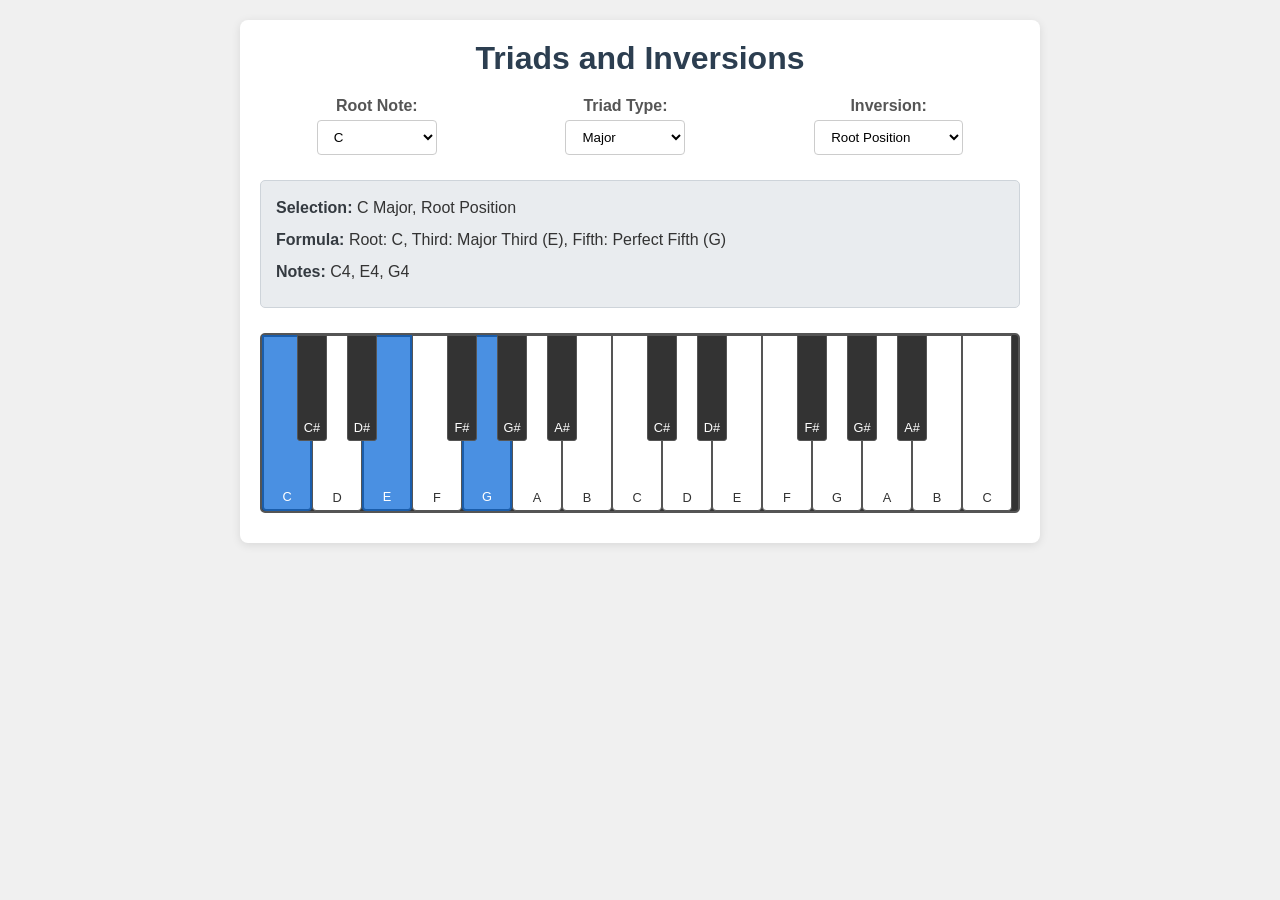
<file: index.html>
<!DOCTYPE html>
<html lang="en">
<head>
    <meta charset="UTF-8">
    <meta name="viewport" content="width=device-width, initial-scale=1.0">
    <title>Triads and Inversions</title>
    <style>
        /* Basic Reset & Body Styling */
        * {
            box-sizing: border-box;
            margin: 0;
            padding: 0;
        }

        body {
            font-family: sans-serif;
            display: flex;
            flex-direction: column;
            align-items: center;
            padding: 20px;
            background-color: #f0f0f0;
            color: #333;
        }

        /* Main Container */
        .app-container {
            background-color: #fff;
            padding: 20px;
            border-radius: 8px;
            box-shadow: 0 2px 10px rgba(0, 0, 0, 0.1);
            width: 100%;
            max-width: 800px; /* Limit max width on desktop */
            margin-bottom: 20px;
        }

        h1 {
            text-align: center;
            margin-bottom: 20px;
            color: #2c3e50;
        }

        /* Controls Section */
        .controls {
            display: flex;
            flex-wrap: wrap; /* Allow wrapping on smaller screens */
            justify-content: space-around;
            margin-bottom: 25px;
            gap: 15px; /* Spacing between control groups */
        }

        .control-group {
            display: flex;
            flex-direction: column;
            align-items: center;
        }

        .control-group label {
            margin-bottom: 5px;
            font-weight: bold;
            color: #555;
        }

        .control-group select {
            padding: 8px 12px;
            border: 1px solid #ccc;
            border-radius: 4px;
            min-width: 120px; /* Ensure decent width */
            background-color: #fff;
            cursor: pointer;
        }

        /* Info Display Section */
        .info-display {
            background-color: #e9ecef;
            padding: 15px;
            border-radius: 5px;
            margin-bottom: 25px;
            border: 1px solid #ced4da;
        }

        .info-display p {
            margin-bottom: 8px;
            line-height: 1.5;
        }

        .info-display strong {
           color: #343a40;
        }

        /* Keyboard Section */
        .keyboard-container {
            width: 100%;
            margin: 0 auto; /* Center the keyboard */
            overflow-x: auto; /* Allow horizontal scroll if needed on very small screens */
            padding-bottom: 10px; /* Space for scrollbar if it appears */
        }

        .keyboard {
            display: flex;
            position: relative;
            height: 180px; /* Adjust height as needed */
            width: max-content; /* Allow keyboard to determine its own width */
            min-width: 100%; /* Ensure it tries to fill container */
            margin: 0 auto; /* Center within container */
            border: 2px solid #555;
            border-radius: 5px;
            background-color: #333; /* Background visible between keys */
        }

        .key {
            cursor: pointer;
            border: 1px solid #555;
            transition: background-color 0.1s ease;
            display: flex;
            align-items: flex-end; /* Position note name at bottom */
            justify-content: center;
            padding-bottom: 5px;
            font-size: 0.8em;
            position: relative; /* Needed for absolute positioning of black keys */
        }

        .key.white {
            background-color: #ffffff;
            width: 50px; /* Adjust width */
            height: 100%;
            color: #333;
            border-bottom-left-radius: 4px;
            border-bottom-right-radius: 4px;
            z-index: 1; /* White keys below black keys */
        }

        .key.black {
            background-color: #333333;
            width: 30px; /* Adjust width */
            height: 60%;
            color: #ffffff;
            position: absolute;
            top: 0;
            margin-left: -15px; /* Half its width to center over white key boundary */
            z-index: 2; /* Black keys above white keys */
            border-bottom-left-radius: 3px;
            border-bottom-right-radius: 3px;
        }

        /* Specific positioning for black keys */
        .key[data-note^="C#"], .key[data-note^="Db"] { margin-left: -15px; left: 50px; }
        .key[data-note^="D#"], .key[data-note^="Eb"] { margin-left: -15px; left: 100px; }
        .key[data-note^="F#"], .key[data-note^="Gb"] { margin-left: -15px; left: 200px; }
        .key[data-note^="G#"], .key[data-note^="Ab"] { margin-left: -15px; left: 250px; }
        .key[data-note^="A#"], .key[data-note^="Bb"] { margin-left: -15px; left: 300px; }

        /* Adjust positions for subsequent octaves */
        .key[data-note^="C#5"], .key[data-note^="Db5"] { left: calc(50px + 7 * 50px); }
        .key[data-note^="D#5"], .key[data-note^="Eb5"] { left: calc(100px + 7 * 50px); }
        .key[data-note^="F#5"], .key[data-note^="Gb5"] { left: calc(200px + 7 * 50px); }
        .key[data-note^="G#5"], .key[data-note^="Ab5"] { left: calc(250px + 7 * 50px); }
        .key[data-note^="A#5"], .key[data-note^="Bb5"] { left: calc(300px + 7 * 50px); }

        .key:active, .key.pressed {
            background-color: #a0a0a0; /* Visual feedback on press */
        }
        .key.white:active, .key.white.pressed { background-color: #d0d0d0; }
        .key.black:active, .key.black.pressed { background-color: #666666; }

        .key.highlighted {
            background-color: #4a90e2; /* Highlight color for triad notes */
            color: white;
            border: 2px solid #1a5dab;
        }
        .key.black.highlighted {
             background-color: #3a7bc8;
             color: white;
             border: 1px solid #1a5dab;
        }

         /* Responsive Adjustments */
        @media (max-width: 768px) {
            .key.white { width: 40px; }
            .key.black { width: 24px; margin-left: -12px; }
            /* Adjust black key positions based on new white key width */
            .key[data-note^="C#"], .key[data-note^="Db"] { left: 40px; }
            .key[data-note^="D#"], .key[data-note^="Eb"] { left: 80px; }
            .key[data-note^="F#"], .key[data-note^="Gb"] { left: 160px; }
            .key[data-note^="G#"], .key[data-note^="Ab"] { left: 200px; }
            .key[data-note^="A#"], .key[data-note^="Bb"] { left: 240px; }
            .key[data-note^="C#5"], .key[data-note^="Db5"] { left: calc(40px + 7 * 40px); }
            .key[data-note^="D#5"], .key[data-note^="Eb5"] { left: calc(80px + 7 * 40px); }
            .key[data-note^="F#5"], .key[data-note^="Gb5"] { left: calc(160px + 7 * 40px); }
            .key[data-note^="G#5"], .key[data-note^="Ab5"] { left: calc(200px + 7 * 40px); }
            .key[data-note^="A#5"], .key[data-note^="Bb5"] { left: calc(240px + 7 * 40px); }

            .keyboard { height: 150px; }
            .key.black { height: 55%; }
            .key { font-size: 0.7em; }
        }

         @media (max-width: 500px) {
            body { padding: 10px; }
            .app-container { padding: 15px; }
            h1 { font-size: 1.5em; }
            .controls { flex-direction: column; align-items: stretch; gap: 10px; }
            .control-group select { width: 100%; }

            .key.white { width: 35px; }
            .key.black { width: 21px; margin-left: -10.5px; }
            /* Adjust black key positions based on new white key width */
            .key[data-note^="C#"], .key[data-note^="Db"] { left: 35px; }
            .key[data-note^="D#"], .key[data-note^="Eb"] { left: 70px; }
            .key[data-note^="F#"], .key[data-note^="Gb"] { left: 140px; }
            .key[data-note^="G#"], .key[data-note^="Ab"] { left: 175px; }
            .key[data-note^="A#"], .key[data-note^="Bb"] { left: 210px; }
            .key[data-note^="C#5"], .key[data-note^="Db5"] { left: calc(35px + 7 * 35px); }
            .key[data-note^="D#5"], .key[data-note^="Eb5"] { left: calc(70px + 7 * 35px); }
            .key[data-note^="F#5"], .key[data-note^="Gb5"] { left: calc(140px + 7 * 35px); }
            .key[data-note^="G#5"], .key[data-note^="Ab5"] { left: calc(175px + 7 * 35px); }
            .key[data-note^="A#5"], .key[data-note^="Bb5"] { left: calc(210px + 7 * 35px); }

            .keyboard { height: 130px; }
            .key.black { height: 50%; }
            .key { font-size: 0.6em; padding-bottom: 3px; }
        }

    </style>
</head>
<body>

    <div class="app-container">
        <h1>Triads and Inversions</h1>

        <div class="controls">
            <div class="control-group">
                <label for="root-select">Root Note:</label>
                <select id="root-select">
                    <option value="C">C</option>
                    <option value="D">D</option>
                    <option value="E">E</option>
                    <option value="F">F</option>
                    <option value="G">G</option>
                    <option value="A">A</option>
                    <option value="B">B</option>
                </select>
            </div>
            <div class="control-group">
                <label for="triad-select">Triad Type:</label>
                <select id="triad-select">
                    <option value="Major">Major</option>
                    <option value="Minor">Minor</option>
                    <option value="Diminished">Diminished</option>
                    <option value="Augmented">Augmented</option>
                </select>
            </div>
            <div class="control-group">
                <label for="inversion-select">Inversion:</label>
                <select id="inversion-select">
                    <option value="Root Position">Root Position</option>
                    <option value="First Inversion">First Inversion</option>
                    <option value="Second Inversion">Second Inversion</option>
                </select>
            </div>
        </div>

        <div class="info-display">
            <p><strong>Selection:</strong> <span id="selection-info">C Major, Root Position</span></p>
            <p><strong>Formula:</strong> <span id="formula-info">Root: C, Third: Major Third (E), Fifth: Perfect Fifth (G)</span></p>
            <p><strong>Notes:</strong> <span id="notes-info">C4, E4, G4</span></p>
            <p id="lowest-note-info-container" style="display: none;"><strong>Lowest Note:</strong> <span id="lowest-note-info"></span></p>
        </div>

        <div class="keyboard-container">
            <div class="keyboard" id="keyboard">
                <!-- Keys will be generated by JavaScript -->
            </div>
        </div>
    </div>

    <script>
        document.addEventListener('DOMContentLoaded', () => {
            const keyboardDiv = document.getElementById('keyboard');
            const rootSelect = document.getElementById('root-select');
            const triadSelect = document.getElementById('triad-select');
            const inversionSelect = document.getElementById('inversion-select');
            const selectionInfo = document.getElementById('selection-info');
            const formulaInfo = document.getElementById('formula-info');
            const notesInfo = document.getElementById('notes-info');
            const lowestNoteInfoContainer = document.getElementById('lowest-note-info-container');
            const lowestNoteInfo = document.getElementById('lowest-note-info');

            let audioContext; // Initialize on first interaction
            const oscillators = {}; // Keep track of playing notes for stopping

            // --- Audio Setup ---
            function initAudioContext() {
                if (!audioContext) {
                    try {
                        audioContext = new (window.AudioContext || window.webkitAudioContext)();
                    } catch (e) {
                        console.error("Web Audio API is not supported in this browser", e);
                        alert("Web Audio API is not supported in this browser. Sound playback will not work.");
                    }
                }
            }

            function noteToFrequency(note) {
                const noteFrequencies = {
                    'C3': 130.81, 'C#3': 138.59, 'Db3': 138.59, 'D3': 146.83, 'D#3': 155.56, 'Eb3': 155.56, 'E3': 164.81, 'F3': 174.61, 'F#3': 185.00, 'Gb3': 185.00, 'G3': 196.00, 'G#3': 207.65, 'Ab3': 207.65, 'A3': 220.00, 'A#3': 233.08, 'Bb3': 233.08, 'B3': 246.94,
                    'C4': 261.63, 'C#4': 277.18, 'Db4': 277.18, 'D4': 293.66, 'D#4': 311.13, 'Eb4': 311.13, 'E4': 329.63, 'F4': 349.23, 'F#4': 369.99, 'Gb4': 369.99, 'G4': 392.00, 'G#4': 415.30, 'Ab4': 415.30, 'A4': 440.00, 'A#4': 466.16, 'Bb4': 466.16, 'B4': 493.88,
                    'C5': 523.25, 'C#5': 554.37, 'Db5': 554.37, 'D5': 587.33, 'D#5': 622.25, 'Eb5': 622.25, 'E5': 659.25, 'F5': 698.46, 'F#5': 739.99, 'Gb5': 739.99, 'G5': 783.99, 'G#5': 830.61, 'Ab5': 830.61, 'A5': 880.00, 'A#5': 932.33, 'Bb5': 932.33, 'B5': 987.77,
                    'C6': 1046.50
                };
                return noteFrequencies[note];
            }

            function playNote(note, duration = 0.6) {
                initAudioContext(); // Ensure context is ready
                if (!audioContext) return;

                const freq = noteToFrequency(note);
                if (!freq) {
                    console.warn(`Frequency not found for note: ${note}`);
                    return;
                }

                // Stop existing oscillator for this note if any
                if (oscillators[note]) {
                    try {
                         oscillators[note].stop();
                    } catch(e) { /* Ignore errors if already stopped */ }
                    delete oscillators[note];
                }

                const oscillator = audioContext.createOscillator();
                const gainNode = audioContext.createGain();

                oscillator.type = 'sine'; // 'sine', 'square', 'sawtooth', 'triangle'
                oscillator.frequency.setValueAtTime(freq, audioContext.currentTime);
                gainNode.gain.setValueAtTime(0.3, audioContext.currentTime); // Start with volume

                // Fade out
                gainNode.gain.exponentialRampToValueAtTime(0.001, audioContext.currentTime + duration * 0.9);

                oscillator.connect(gainNode);
                gainNode.connect(audioContext.destination);

                oscillator.start(audioContext.currentTime);
                oscillators[note] = oscillator; // Store reference

                // Schedule stop
                oscillator.stop(audioContext.currentTime + duration);
                 // Clean up reference after stop
                setTimeout(() => {
                     if (oscillators[note] === oscillator) {
                         delete oscillators[note];
                     }
                }, duration * 1000);
            }

            function playChord(notes) {
                 initAudioContext(); // Ensure context is ready before playing
                 if (!audioContext) return;
                 notes.forEach(note => playNote(note, 1.0)); // Play chord notes for longer duration
            }

            // --- Music Theory Logic ---
            const notesSharp = ['C', 'C#', 'D', 'D#', 'E', 'F', 'F#', 'G', 'G#', 'A', 'A#', 'B'];
            const notesFlat = ['C', 'Db', 'D', 'Eb', 'E', 'F', 'Gb', 'G', 'Ab', 'A', 'Bb', 'B'];

            // Use flats for certain keys for conventional spelling
            const shouldUseFlats = (rootNote) => ['F', 'Bb', 'Eb', 'Ab', 'Db', 'Gb'].includes(rootNote) || rootNote.includes('b');

            // Function to get note name based on index and preference for sharp/flat
            function getNoteName(index, preferFlat = false) {
                const noteSet = preferFlat ? notesFlat : notesSharp;
                return noteSet[index % 12];
            }

            // Get semitone index from root (0-11)
            function getNoteIndex(noteName) {
                let index = notesSharp.indexOf(noteName);
                if (index === -1) index = notesFlat.indexOf(noteName);
                return index;
            }

            // Calculate triad notes relative to root index
            function calculateTriadIntervals(triadType) {
                switch (triadType) {
                    case 'Major': return { third: 4, fifth: 7, thirdName: "Major Third", fifthName: "Perfect Fifth" };
                    case 'Minor': return { third: 3, fifth: 7, thirdName: "Minor Third", fifthName: "Perfect Fifth" };
                    case 'Diminished': return { third: 3, fifth: 6, thirdName: "Minor Third", fifthName: "Diminished Fifth" };
                    case 'Augmented': return { third: 4, fifth: 8, thirdName: "Major Third", fifthName: "Augmented Fifth" };
                    default: return { third: 4, fifth: 7, thirdName: "Major Third", fifthName: "Perfect Fifth" }; // Default to Major
                }
            }

            // Get specific note names with octave
            function getTriadNotes(rootNote, triadType, startOctave = 4) {
                const rootIndex = getNoteIndex(rootNote);
                const intervals = calculateTriadIntervals(triadType);
                const preferFlat = shouldUseFlats(rootNote);

                const rootName = getNoteName(rootIndex, preferFlat);
                const thirdIndex = rootIndex + intervals.third;
                const fifthIndex = rootIndex + intervals.fifth;

                const thirdName = getNoteName(thirdIndex, preferFlat);
                const fifthName = getNoteName(fifthIndex, preferFlat);

                // Basic octave assignment (adjust if note wraps past B)
                const rootOctave = startOctave;
                const thirdOctave = thirdIndex >= 12 ? startOctave + 1 : startOctave;
                const fifthOctave = fifthIndex >= 12 ? startOctave + 1 : startOctave;

                return [
                    { name: rootName, octave: rootOctave, note: `${rootName}${rootOctave}`, role: "Root" },
                    { name: thirdName, octave: thirdOctave, note: `${thirdName}${thirdOctave}`, role: "Third" },
                    { name: fifthName, octave: fifthOctave, note: `${fifthName}${fifthOctave}`, role: "Fifth" }
                ];
            }

            function applyInversion(rootPositionNotes, inversionType) {
                const notes = [...rootPositionNotes]; // Copy array
                let invertedNotes = [];
                let lowestNoteRole = "Root";

                switch (inversionType) {
                    case 'First Inversion':
                        // Third becomes lowest note. Root moves up an octave.
                        const root = notes[0];
                        const third = notes[1];
                        const fifth = notes[2];
                        invertedNotes = [
                            { ...third }, // Keep original third object
                            { ...fifth }, // Keep original fifth object
                            { ...root, octave: root.octave + 1, note: `${root.name}${root.octave + 1}` } // Root goes up
                        ];
                        lowestNoteRole = "Third";
                        break;
                    case 'Second Inversion':
                        // Fifth becomes lowest note. Root and Third move up an octave.
                        const root2 = notes[0];
                        const third2 = notes[1];
                        const fifth2 = notes[2];
                         invertedNotes = [
                            { ...fifth2 }, // Keep original fifth object
                            { ...root2, octave: root2.octave + 1, note: `${root2.name}${root2.octave + 1}` }, // Root goes up
                            { ...third2, octave: third2.octave + 1, note: `${third2.name}${third2.octave + 1}` } // Third goes up
                        ];
                         lowestNoteRole = "Fifth";
                        break;
                    case 'Root Position':
                    default:
                        invertedNotes = notes;
                        lowestNoteRole = "Root";
                        break;
                }
                 // Sort by frequency for consistent display/playing order if needed, though order matters for inversion definition
                // For this app, the order defined above IS the inversion.
                return { invertedNotes, lowestNoteRole };
            }


            // --- Keyboard Generation ---
            function createKeyboard() {
                keyboardDiv.innerHTML = ''; // Clear existing keys
                const keys = [
                    // Octave 4
                    { note: 'C4', type: 'white' }, { note: 'C#4', type: 'black' }, { note: 'D4', type: 'white' }, { note: 'D#4', type: 'black' }, { note: 'E4', type: 'white' },
                    { note: 'F4', type: 'white' }, { note: 'F#4', type: 'black' }, { note: 'G4', type: 'white' }, { note: 'G#4', type: 'black' }, { note: 'A4', type: 'white' }, { note: 'A#4', type: 'black' }, { note: 'B4', type: 'white' },
                    // Octave 5
                    { note: 'C5', type: 'white' }, { note: 'C#5', type: 'black' }, { note: 'D5', type: 'white' }, { note: 'D#5', type: 'black' }, { note: 'E5', type: 'white' },
                    { note: 'F5', type: 'white' }, { note: 'F#5', type: 'black' }, { note: 'G5', type: 'white' }, { note: 'G#5', type: 'black' }, { note: 'A5', type: 'white' }, { note: 'A#5', type: 'black' }, { note: 'B5', type: 'white' },
                     // Add C6 for range
                    { note: 'C6', type: 'white' }
                ];

                keys.forEach(keyInfo => {
                    const keyElement = document.createElement('div');
                    keyElement.classList.add('key', keyInfo.type);
                    keyElement.dataset.note = keyInfo.note;
                    // Display note name without octave on key for simplicity, maybe add octave later if needed
                    keyElement.textContent = keyInfo.note.slice(0, -1); // Show C, C#, D etc.

                    // Add event listener for playing sound on click/touch
                    keyElement.addEventListener('mousedown', (e) => {
                        e.preventDefault(); // Prevent focus issues on mobile
                        initAudioContext(); // Ensure audio context is started by user gesture
                        playNote(keyInfo.note);
                        keyElement.classList.add('pressed'); // Visual feedback
                    });
                    keyElement.addEventListener('mouseup', () => {
                       keyElement.classList.remove('pressed');
                    });
                    keyElement.addEventListener('mouseleave', () => { // If mouse slides off while pressed
                        keyElement.classList.remove('pressed');
                    });
                     // Touch events for mobile
                     keyElement.addEventListener('touchstart', (e) => {
                        e.preventDefault();
                        initAudioContext();
                        playNote(keyInfo.note);
                        keyElement.classList.add('pressed');
                    }, { passive: false }); // Need passive false to preventDefault
                    keyElement.addEventListener('touchend', () => {
                       keyElement.classList.remove('pressed');
                    });


                    keyboardDiv.appendChild(keyElement);
                });
            }

            // --- Update UI ---
            function updateDisplay() {
                const root = rootSelect.value;
                const type = triadSelect.value;
                const inversion = inversionSelect.value;

                // Update selection text
                selectionInfo.textContent = `${root} ${type}, ${inversion}`;

                // Calculate notes
                const rootPositionNotes = getTriadNotes(root, type, 4); // Start at octave 4
                const { invertedNotes, lowestNoteRole } = applyInversion(rootPositionNotes, inversion);
                const notesToHighlight = invertedNotes.map(n => n.note);

                 // Update formula text
                const intervals = calculateTriadIntervals(type);
                const rootPosNoteNames = rootPositionNotes.map(n => n.name);
                formulaInfo.textContent = `Root: ${rootPosNoteNames[0]}, Third: ${intervals.thirdName} (${rootPosNoteNames[1]}), Fifth: ${intervals.fifthName} (${rootPosNoteNames[2]})`;

                 // Update notes list text
                 notesInfo.textContent = notesToHighlight.join(', ');

                 // Update lowest note info
                 if (inversion !== 'Root Position') {
                    lowestNoteInfo.textContent = `${lowestNoteRole} (${invertedNotes[0].note})`;
                    lowestNoteInfoContainer.style.display = 'block';
                } else {
                    lowestNoteInfoContainer.style.display = 'none';
                }

                // Highlight keys
                highlightKeys(notesToHighlight);

                // Play the chord
                playChord(notesToHighlight);
            }

            function highlightKeys(notesToHighlight) {
                // Clear previous highlights
                document.querySelectorAll('.key.highlighted').forEach(key => {
                    key.classList.remove('highlighted');
                });

                // Add new highlights
                notesToHighlight.forEach(noteName => {
                    // Handle enharmonics (e.g., C# and Db) - find either
                    const sharpEquivalent = noteName.replace('b', '#');
                    const flatEquivalent = noteName.replace('#', 'b');

                    const keyElement = keyboardDiv.querySelector(`.key[data-note="${noteName}"]`) ||
                                       keyboardDiv.querySelector(`.key[data-note="${sharpEquivalent}"]`) ||
                                       keyboardDiv.querySelector(`.key[data-note="${flatEquivalent}"]`);

                    if (keyElement) {
                        keyElement.classList.add('highlighted');
                    } else {
                        console.warn(`Key element not found for note: ${noteName}`);
                    }
                });
            }

            // --- Event Listeners ---
            rootSelect.addEventListener('change', updateDisplay);
            triadSelect.addEventListener('change', updateDisplay);
            inversionSelect.addEventListener('change', updateDisplay);

            // --- Initial Setup ---
            createKeyboard();
            updateDisplay(); // Initial display based on default values

        });
    </script>

</body>
</html>
</file>
